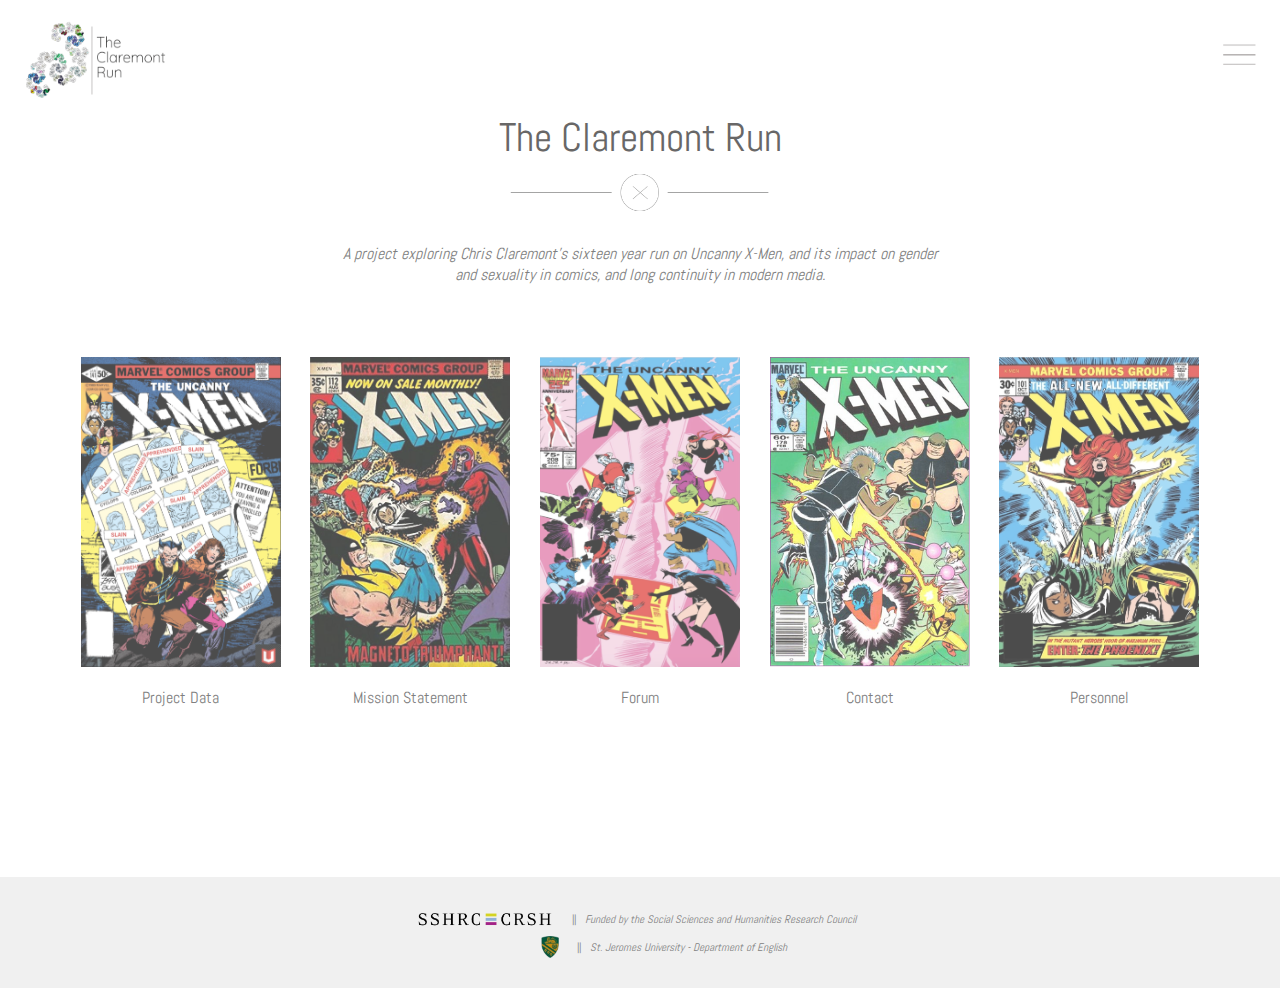
<file: index.html>
<!DOCTYPE html>
<html>

<head>
    <link rel="icon" href="assets/site_icon.jpg">
    <link href="https://fonts.googleapis.com/css?family=Abel" rel="stylesheet">
    <link href="style/header_footer_style.css" rel="stylesheet">
    <link href="style/side_menu_style.css" rel="stylesheet">
    <script src="script/menu_controls.js"></script>
    
    <!-- Global site tag (gtag.js) - Google Analytics -->
    <script async src="https://www.googletagmanager.com/gtag/js?id=UA-140899568-1"></script>
    <script>
        window.dataLayer = window.dataLayer || [];
        function gtag(){dataLayer.push(arguments);}
        gtag('js', new Date());
        gtag('config', 'UA-140899568-1');
    </script>

    <style>
        html { height: 100%; }
        body {
            min-height: 100%; 
            position: relative; 
            padding-bottom: 80px;
        }
       p {
            font-family: 'Abel', sans-serif;
            font-size: 13pt;
            color: gray;
        }

        p.forward_text {
            font-size: 12pt;
            color: gray;
            max-width: 600px;
        }

        .cover {
            padding-top: 35px;
            display: inline-block;
            width: 200px;
            padding-right: 1%;
            padding-left: 1%;
            padding-bottom: 40px;
        }

        .cover p {
            color: gray;
            font-size: 12pt;
            text-decoration: none;
            font-family: 'Abel', sans-serif;
        }

        .cover_img {
            height: 310px;
            width: 200px;
            opacity: 0.7;
            filter: alpha(opacity=100);
        }

        .cover_img:hover {
            opacity: 0.2;
            filter: alpha(opacity=50);
        }

        .cover_desription_text {
            position: absolute;
            top: 50%;
            left: 50%;
            transform: translate(-50%, -50%);
        }

        p.page_title {
            font-family: 'Abel', sans-serif;
            font-size: 40px;
            position: relative;
            color: #686767;
            margin: 0%;
            max-width: 50%;
            /* padding-top: 2%; */
        }

        #foreword_link {
            text-decoration: none;
            color: #96b5e8;
        }
    </style>

    <title>The Claremont Run</title>
</head>

<body>
    <div id="hamburgerMenu" class="sideMenu">
        <a href="javascript:void(0)" class="closebtn" onclick="closeSideMenu()">&times;</a>
        <a href="index.html">Home</a>
        <a href="Foreword.html">Foreword</a>
        <a href="Data.html"> Data</a>
        <a href="videos.html"> Video Essays</a>
        <a href="Forum.html">Forum</a>
        <a href="Contact.html">Contact</a>
        <a href="personnel.html">Personnel</a>
    </div>
    <div class="header">
            <a href = "index.html"><img src="assets/header_logo.jpg" , style="width:190px;height:100px;"/></a>
            <a href="javascript:void(0);" onclick="openSideMenu()">
                <img class="menu_icon" , src="assets/hamburger_menu_icon.jpg" , style="width:50px;height:40px;" />
            </a>
        </div>
    <center>
        <p class="page_title">The Claremont Run</p>
        <img src="assets/homepage_header_separator.jpg" ; style="width:260px;height:60px;" />
        <p class="forward_text"> <i> A project exploring Chris Claremont's sixteen year run on Uncanny X-Men, and its
                impact on gender and sexuality in comics, and long continuity in modern media.</i> <br> <br>
            </p>
    </center>
    <div class = "content_wrapper">
    <center>
        <div class="cover">
            <a href = "Data.html">
                <img src="assets/comic_covers/cover6.png" class="cover_img" />
            </a>
            <p>Project Data</p>
        </div>
        <div class="cover">
            <a href = "Foreword.html">
                <img src="assets/comic_covers/cover4.jpg" class="cover_img" />
            </a>
            <p>Mission Statement</p>
        </div>
        <div class="cover">
                <a href = "Forum.html">
                    <img src="assets/comic_covers/cover2.png" class="cover_img" />
                </a>    
                <p>Forum</p>
            </div>
        <div class="cover">
            <a href = "Contact.html">
                <img src="assets/comic_covers/cover5.png" class="cover_img" />
            </a>
            <p>Contact</p>
        </div>
        <div class="cover">
            <a href = "personnel.html">
                <img src="assets/comic_covers/cover3.jpg" class="cover_img" />
            </a>
            <p>Personnel</p>
        </div>
    </center>
    </div>
    <div class="footer">
            <p> &nbsp; </p>
        <div>
            <img class = "footer_img"; src="assets/sshrc_logo.png"; style="width:150px;height:30px"/>
            <p class = "header_funding_text"> || &nbsp; <i>Funded by the  Social Sciences and Humanities Research Council &emsp; </i></p>
        </div>
        <div>
            <p> &nbsp; &nbsp; &nbsp; &nbsp; &nbsp; &nbsp; &nbsp; &nbsp; &nbsp; &nbsp;</p>    
            <img class = "footer_img"; src="assets/st_jeromes_logo.jpg" ; style="width:18px;height:22px;"/>
                <p> &nbsp;  || &nbsp; <i> St. Jeromes University - Department of English &emsp;</i> </p>
            </div>
            <p>  &nbsp; </p>
            
        </div>

</body>
</html>
</file>
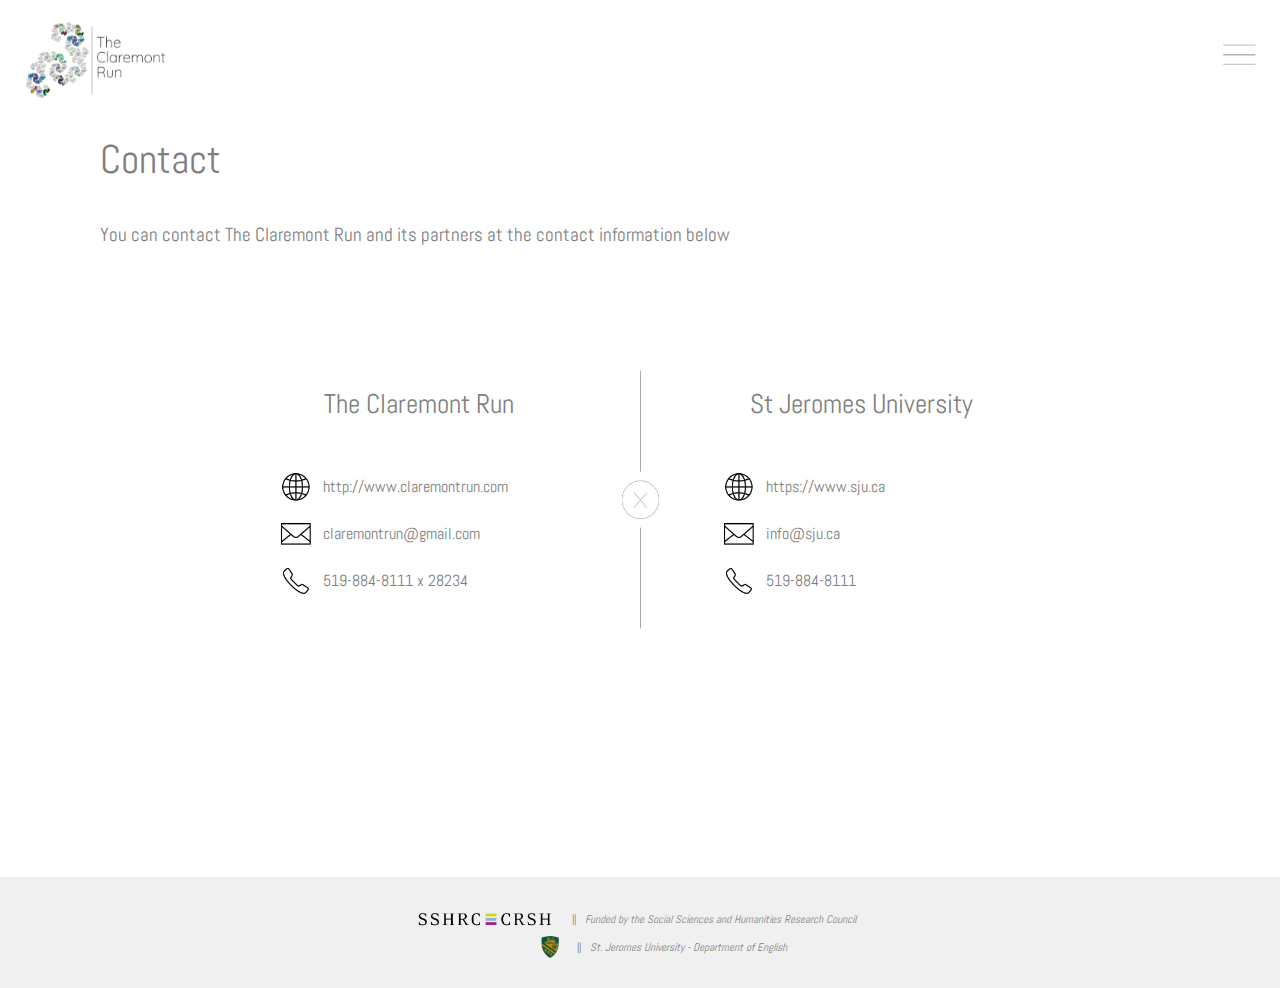
<file: Contact.html>
<!DOCTYPE html>
<html>

<head>
    <link rel="icon" href="assets/site_icon.jpg">
    <link href="https://fonts.googleapis.com/css?family=Abel" rel="stylesheet">
    <link href="style/header_footer_style.css" rel="stylesheet">
    <link href="style/side_menu_style.css" rel="stylesheet">
    <script src="script/menu_controls.js"></script>

    <!-- Global site tag (gtag.js) - Google Analytics -->
    <script async src="https://www.googletagmanager.com/gtag/js?id=UA-140899568-1"></script>
    <script>
        window.dataLayer = window.dataLayer || [];
        function gtag(){dataLayer.push(arguments);}
        gtag('js', new Date());
        gtag('config', 'UA-140899568-1');
    </script>

    <style>
        html { height: 100%; }
        body {
            min-height:100%; 
            position:relative; 
            padding-bottom:80px;
        }
        p.page_title {
            font-family: 'Abel', sans-serif;
            font-size: 40px;
            position: relative;
            color: gray;
            margin: 0%;
            padding-top: 2%;
            padding-left: 100px;
            padding-bottom: 20px;
            max-width: 50%;
        }

        p {
            font-size: 14pt;
            font-family: Abel, sans-serif;
            color: gray;
        }
        p.page_description {
            padding-left: 100px;
        }

        .contact_entry {
            position: relative;
            vertical-align: middle;
            height: 280px;
            width: 375px;
            display: inline-block;
            text-align: left;
        }

        p.contact_field_value {
            vertical-align: middle;
            display: inline-block;
            font-size: 12pt;
        }

        p.contact_title {
            font-size: 20pt;
            font-family: Abel, sans-serif;
            color: gray;
            text-align: center;
        }

        .field_entries {
            list-style-type: none;
            line-height: 15px;
            display: inline-block;
        }
        .contact_social_icon {
            height: 30px;
            width: 30px;
            vertical-align: middle;
            display: inline-block;
        }

        .contact_content_wrapper {
            margin-top: 40px;
        }

        li {
            padding-left: 10px;
        }
        img {
            display: inline;
            vertical-align: middle;
        }
    </style>

</head>
<title>Contact: The Claremont Run</title>

<body>
    <div id="hamburgerMenu" class="sideMenu">
        <a href="javascript:void(0)" class="closebtn" onclick="closeSideMenu()">&times;</a>
        <a href="index.html">Home</a>
        <a href="Foreword.html">Foreword</a>
        <a href="Data.html"> Data</a>
        <a href="videos.html"> Video Essays</a>
        <a href="Forum.html">Forum</a>
        <a href="Contact.html">Contact</a>
        <a href="personnel.html">Personnel</a>
    </div>
    <div class="header">
        <a href = "index.html"><img src="assets/header_logo.jpg" , style="width:190px;height:100px;"/></a>
            <a href="javascript:void(0);" onclick="openSideMenu()">
            <img class="menu_icon" , src="assets/hamburger_menu_icon.jpg" , style="width:50px;height:40px;" />
        </a>
    </div>

    <p class="page_title"> Contact </p>
            <p class = "page_description"> You can contact The Claremont Run and its partners at the contact information below </p>
    <br> <br> <br>
    <center>
        <div class = "contact_content_wrapper">
    <div class = "contact_entry"> 
        <p class = "contact_title"> The Claremont Run</p>
        <ul class = "field_entries">
            <li> <img class = "contact_social_icon", src = "assets/social_icons/website_social.png"/>
                <p class = "contact_field_value"> &nbsp; http://www.claremontrun.com</p>
            </li>
            <li> <img class = "contact_social_icon", src = "assets/social_icons/email_social.png"/> 
                <p class = "contact_field_value"> &nbsp; claremontrun@gmail.com</p>
            </li>
            <li> <img class = "contact_social_icon", src = "assets/social_icons/phone_social.png"/>
                <p class = "contact_field_value"> &nbsp; 519-884-8111 x 28234 </p>
            </li>
        </ul>
    </div>
    <img class = "separator" src="assets/vertical_separator.jpg" ; style="height:260px;width:60px;"/>

    <div class = "contact_entry"> 
            <p class = "contact_title"> St Jeromes University</p>
            <ul class = "field_entries">
                <li> <img class = "contact_social_icon", src = "assets/social_icons/website_social.png"/>
                    <p class = "contact_field_value"> &nbsp; https://www.sju.ca</p>
                </li>
                <li> <img class = "contact_social_icon", src = "assets/social_icons/email_social.png"/> 
                    <p class = "contact_field_value"> &nbsp; info@sju.ca</p>
                </li>
                <li> <img class = "contact_social_icon", src = "assets/social_icons/phone_social.png"/>
                    <p class = "contact_field_value"> &nbsp; 519-884-8111 </p>
                </li>
            </ul>
        </div>
    </center>
</div>
<div class="footer">
        <p> &nbsp; </p>
    <div>
        <img class = "footer_img"; src="assets/sshrc_logo.png"; style="width:150px;height:30px"/>
        <p class = "header_funding_text"> || &nbsp; <i>Funded by the  Social Sciences and Humanities Research Council &emsp; </i></p>
    </div>
    <div>
        <p> &nbsp; &nbsp; &nbsp; &nbsp; &nbsp; &nbsp; &nbsp; &nbsp; &nbsp; &nbsp;</p>    
        <img class = "footer_img"; src="assets/st_jeromes_logo.jpg" ; style="width:18px;height:22px;"/>
            <p> &nbsp;  || &nbsp; <i> St. Jeromes University - Department of English &emsp;</i> </p>
        </div>
        <p>  &nbsp; </p>
        
    </div>
</body>
</file>
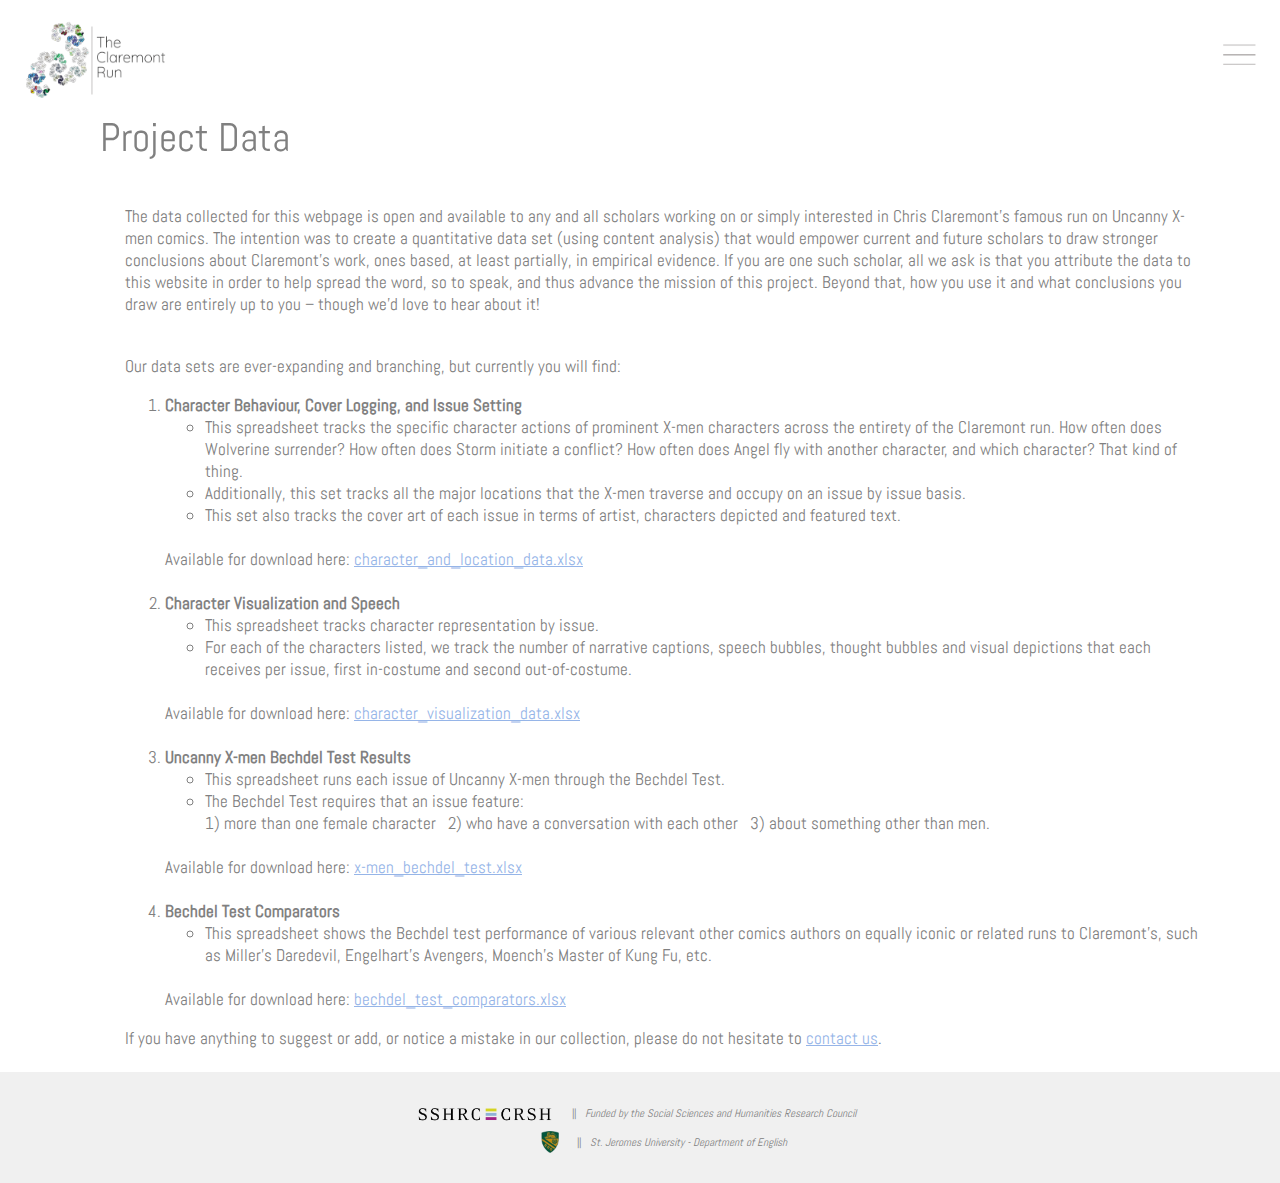
<file: Data.html>
<!DOCTYPE html>
<html>

<head>
    <link href="https://fonts.googleapis.com/css?family=Abel" rel="stylesheet">
    <link href="style/header_footer_style.css" rel="stylesheet">
    <link href="style/side_menu_style.css" rel="stylesheet">
    <script src="script/menu_controls.js"></script>
    
    <!-- Global site tag (gtag.js) - Google Analytics -->
    <script async src="https://www.googletagmanager.com/gtag/js?id=UA-140899568-1"></script>
    <script>
        window.dataLayer = window.dataLayer || [];
        function gtag(){dataLayer.push(arguments);}
        gtag('js', new Date());
        gtag('config', 'UA-140899568-1');
    </script>

    <style>
        html {
            height: 100%;
        }

        body {
            min-height: 100%; 
            position: relative; 
            padding-bottom: 80px;
        }
        p.page_title {
            font-family: 'Abel', sans-serif;
            font-size: 40px;
            position: relative;
            color: gray;
            margin: 0%;
            padding-left: 100px;
            padding-bottom: 25px;
        }

        .content_wrapper {
            padding-left: 125px;
            padding-right: 75px;
            font-size: 13pt;
            font-family: Abel, sans-serif;
            color: gray;
        }

        a {
            color: #96b5e8;
        }

    </style>

    <title>Project Data: The Claremont Run</title>
</head>

<body>
    <div id="hamburgerMenu" class="sideMenu">
        <a href="javascript:void(0)" class="closebtn" onclick="closeSideMenu()">&times;</a>
        <a href="index.html">Home</a>
        <a href="Foreword.html">Foreword</a>
        <a href="Data.html"> Data</a>
        <a href="videos.html"> Video Essays</a>
        <a href="Forum.html">Forum</a>
        <a href="Contact.html">Contact</a>
        <a href="personnel.html">Personnel</a>
    </div>
    <div class="header">
        <a href = "index.html"><img src="assets/header_logo.jpg" , style="width:190px;height:100px;"/></a>
        <a href="javascript:void(0);" onclick="openSideMenu()">
            <img class="menu_icon" , src="assets/hamburger_menu_icon.jpg" , style="width:50px;height:40px;" />
        </a>
    </div>
    <p class="page_title"> Project Data</p>

    <div class="content_wrapper">
    <p> The data collected for this webpage is open and available to any and all scholars working on or simply interested in Chris Claremont&rsquo;s famous run on Uncanny X-men comics.
        The intention was to create a quantitative data set (using content analysis) that would empower current and future scholars to draw stronger conclusions about Claremont&rsquo;s work, 
        ones based, at least partially, in empirical evidence. If you are one such scholar, all we ask is that you attribute the data to this website in order to help spread the word, 
        so to speak, and thus advance the mission of this project. Beyond that, how you use it and what conclusions you draw are entirely up to you &ndash; though we&rsquo;d love to hear about it!</p>
    <br>
    Our data sets are ever-expanding and branching, but currently you will find: 
    <ol>
        <!-- Parent List Item 1 - Character behaviour, cover logging, and issue setting -->
        <li> <b> Character Behaviour, Cover Logging, and Issue Setting</b>
            <ul>
                <li>This spreadsheet tracks the specific character actions of prominent X-men characters across the entirety of the Claremont run. How often does Wolverine surrender? How often does Storm initiate a conflict? How often does Angel fly with another character, and which character? That kind of thing. </li>
                <li>Additionally, this set tracks all the major locations that the X-men traverse and occupy on an issue by issue basis. </li>
                <li>This set also tracks the cover art of each issue in terms of artist, characters depicted and featured text. </li>
            </ul>
            <br>
            Available for download here: <a href = "spreadsheets/character_and_location_data.xlsx" id="character_and_location_data">character_and_location_data.xlsx</a>
        </li>
        <br>

        <!-- Parent List Item 2 - Character Visualization and Speech -->
        <li> <b> Character Visualization and Speech </b>
            <ul>
                <li>This spreadsheet tracks character representation by issue. </li>
                <li>For each of the characters listed, we track the number of narrative captions, speech bubbles, thought bubbles and visual depictions that each receives per issue, first in-costume and second out-of-costume. </li>
            </ul>
            <br>
            Available for download here: <a href = "spreadsheets/character_visualization_data.xlsx" id="character_visualization_data">character_visualization_data.xlsx</a>
        </li>
        <br>

        <!-- Parent List Item 3 - Uncanny X-men Bechdel Test Results -->
        <li> <b> Uncanny X-men Bechdel Test Results </b>
            <ul>
                <li> This spreadsheet runs each issue of Uncanny X-men through the Bechdel Test. </li> 
                <li> The Bechdel Test requires that an issue feature: <br>
                    1) more than one female character &nbsp; 2) who have a conversation with each other &nbsp; 3) about something other than men. </li>
            </ul>
            <br>
            Available for download here: <a href = "spreadsheets/xmen_Bechdel_test.xlsx" id="xmen_bechdel_data">x-men_bechdel_test.xlsx</a>
        </li>
        <br>

        <!-- Parent List Item 4 - Bechdel Test Comparators -->
        <li> <b> Bechdel Test Comparators </b>
            <ul>
                <li> This spreadsheet shows the Bechdel test performance of various relevant other comics authors on equally iconic or related runs to Claremont&rsquo;s, such as Miller&rsquo;s Daredevil, 
                    Engelhart&rsquo;s Avengers, Moench&rsquo;s Master of Kung Fu, etc. </li> 
            </ul>
            <br>
            Available for download here: <a href = "spreadsheets/bechdel_test_comparators.xlsx" id="comparator_bechdel_data">bechdel_test_comparators.xlsx</a>
        </li>
    </ol>

    <p> If you have anything to suggest or add, or notice a mistake in our collection, please do not hesitate to <a href = "Contact.html">contact us</a>. </p>
    </div>
    <br> 
    <br>
    <div class="footer">
        <p> &nbsp; </p>
    <div>
        <img class = "footer_img"; src="assets/sshrc_logo.png"; style="width:150px;height:30px"/>
        <p class = "header_funding_text"> || &nbsp; <i>Funded by the  Social Sciences and Humanities Research Council &emsp; </i></p>
    </div>
    <div>
        <p> &nbsp; &nbsp; &nbsp; &nbsp; &nbsp; &nbsp; &nbsp; &nbsp; &nbsp; &nbsp;</p>    
        <img class = "footer_img"; src="assets/st_jeromes_logo.jpg" ; style="width:18px;height:22px;"/>
            <p> &nbsp;  || &nbsp; <i> St. Jeromes University - Department of English &emsp;</i> </p>
        </div>
        <p>  &nbsp; </p>
    </div>
</body>
</html>
</file>
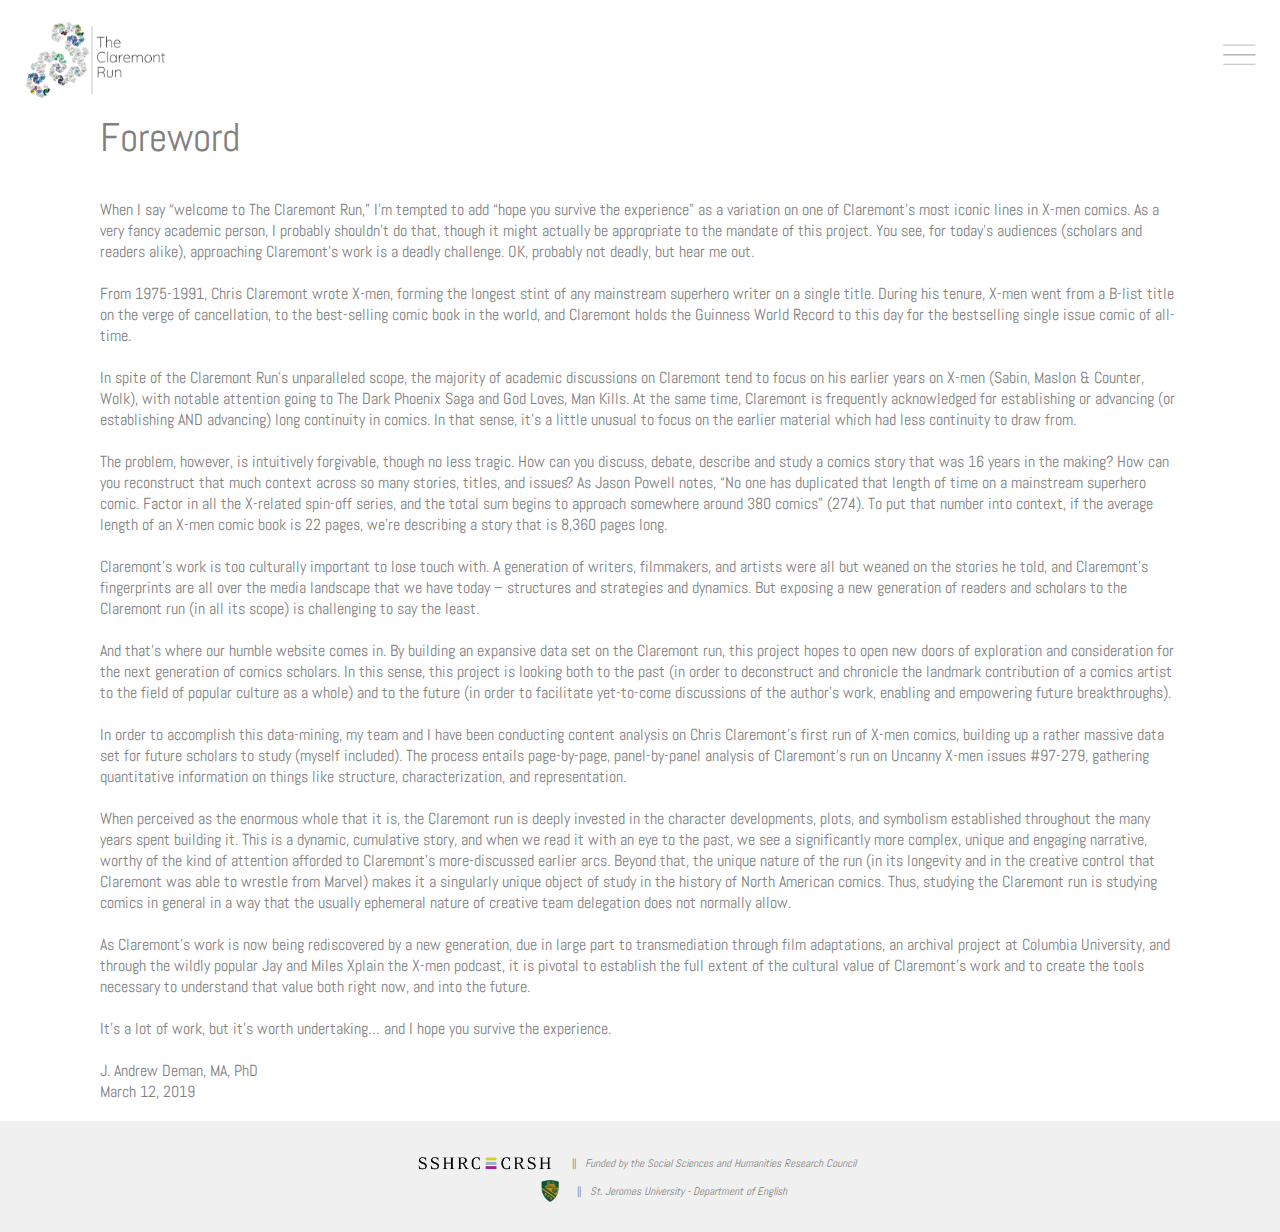
<file: Foreword.html>
<!DOCTYPE html>
<html>

<head>
    <link rel="icon" href="assets/site_icon.jpg">
    <link href="https://fonts.googleapis.com/css?family=Abel" rel="stylesheet">
    <link href="style/header_footer_style.css" rel="stylesheet">
    <link href="style/side_menu_style.css" rel="stylesheet">
    <script src="script/menu_controls.js"></script>

    <!-- Global site tag (gtag.js) - Google Analytics -->
    <script async src="https://www.googletagmanager.com/gtag/js?id=UA-140899568-1"></script>
    <script>
        window.dataLayer = window.dataLayer || [];
        function gtag(){dataLayer.push(arguments);}
        gtag('js', new Date());
        gtag('config', 'UA-140899568-1');
    </script>

    <style>
        html { height: 100%; }
        body {
            min-height:100%; 
            position:relative; 
            padding-bottom:80px;
        }

        p.page_title {
            font-family: 'Abel', sans-serif;
            font-size: 40px;
            position: relative;
            color: gray;
            margin: 0%;
            padding-left: 100px;
            padding-bottom: 20px;

            /*
            Without this min_width line, the page title text will cover the menu button,
            making it impossible to open. Normally, this would be solved using a z-index
            on the menu button. But in this case, the menu button gets covrered by its own
            close button, so that doens't work here. A workaround is to limit the size
            of this title (should be fine since it has a fixed font size) to basically
            prevent it from ever covering the menu button. This isn't the best approach,
            but will do for the interim.
            TODO: come up with a better solution for this. Fix javascript to use
            z-index changing properly.
            */
            max-width: 20%;
        }

        .foreword_text {
            font-size: 12pt;
            font-family: Abel, sans-serif;
            color: gray;
            padding-left: 100px;
            padding-right: 100px;
        }

    </style>
</head>
<title>Foreword: The Claremont Run</title>

<body>
    <div id="hamburgerMenu" class="sideMenu">
        <a href="javascript:void(0)" class="closebtn" onclick="closeSideMenu()">&times;</a>
        <a href="index.html">Home</a>
        <a href="Foreword.html">Foreword</a>
        <a href="Data.html"> Data</a>
        <a href="videos.html"> Video Essays</a>
        <a href="Forum.html">Forum</a>
        <a href="Contact.html">Contact</a>
        <a href="personnel.html">Personnel</a>
    </div>
    <div class="header">
        <a href = "index.html"><img src="assets/header_logo.jpg" , style="width:190px;height:100px;"/></a>
        <a href="javascript:void(0);" , id = "test" , onclick="openSideMenu()">
            <img class="menu_icon" , src="assets/hamburger_menu_icon.jpg" , style="width:50px;height:40px;" />
        </a>
    </div>
    <p class="page_title"> Foreword </p>
    <p class = "foreword_text">
        When I say &ldquo;welcome to The Claremont Run,&rdquo; I&rsquo;m tempted to add &ldquo;hope you survive the experience&rdquo; 
        as a variation on one of Claremont&rsquo;s most iconic lines in X-men comics. As a very fancy academic person, 
        I probably shouldn&rsquo;t do that, though it might actually be appropriate to the mandate of this project. 
        You see, for today&rsquo;s audiences (scholars and readers alike), approaching Claremont&rsquo;s work is a deadly 
        challenge. OK, probably not deadly, but hear me out. <br> <br>

        From 1975-1991, Chris Claremont wrote X-men, forming the longest stint of any mainstream superhero 
        writer on a single title. During his tenure, X-men went from a B-list title on the verge of cancellation, 
        to the best-selling comic book in the world, and Claremont holds the Guinness World Record to this day 
        for the bestselling single issue comic of all-time. <br> <br>

        In spite of the Claremont Run&rsquo;s unparalleled scope, the majority of academic discussions on Claremont 
        tend to focus on his earlier years on X-men (Sabin, Maslon &amp; Counter, Wolk), with notable attention going 
        to The Dark Phoenix Saga and God Loves, Man Kills. At the same time, Claremont is frequently acknowledged 
        for establishing or advancing (or establishing AND advancing) long continuity in comics. In that sense, 
        it&rsquo;s a little unusual to focus on the earlier material which had less continuity to draw from. <br> <br>

        The problem, however, is intuitively forgivable, though no less tragic. How can you discuss, debate, describe 
        and study a comics story that was 16 years in the making? How can you reconstruct that much context across 
        so many stories, titles, and issues? As Jason Powell notes, &ldquo;No one has duplicated that length of time on 
        a mainstream superhero comic. Factor in all the X-related spin-off series, and the total sum begins to approach 
        somewhere around 380 comics&rdquo; (274). To put that number into context, if the average length of an X-men comic 
        book is 22 pages, we&rsquo;re describing a story that is 8,360 pages long. <br> <br>
        
        Claremont&rsquo;s work is too culturally important to lose touch with. A generation of writers, filmmakers, and
        artists were all but weaned on the stories he told, and Claremont&rsquo;s fingerprints are all over the media landscape 
        that we have today &ndash; structures and strategies and dynamics. But exposing a new generation of readers and 
        scholars to the Claremont run (in all its scope) is challenging to say the least. <br> <br>

        And that&rsquo;s where our humble website comes in. By building an expansive data set on the Claremont run, this 
        project hopes to open new doors of exploration and consideration for the next generation of comics scholars. 
        In this sense, this project is looking both to the past (in order to deconstruct and chronicle the landmark 
        contribution of a comics artist to the field of popular culture as a whole) and to the future (in order 
        to facilitate yet-to-come discussions of the author&rsquo;s work, enabling and empowering future breakthroughs). <br> <br>

        In order to accomplish this data-mining, my team and I have been conducting content analysis on Chris 
        Claremont&rsquo;s first run of X-men comics, building up a rather massive data set for future scholars to study 
        (myself included). The process entails page-by-page, panel-by-panel analysis of Claremont&rsquo;s run on Uncanny 
        X-men issues &#35;97-279, gathering quantitative information on things like structure, characterization, and 
        representation. <br> <br>

        When perceived as the enormous whole that it is, the Claremont run is deeply invested in the character 
        developments, plots, and symbolism established throughout the many years spent building it. This is a 
        dynamic, cumulative story, and when we read it with an eye to the past, we see a significantly more 
        complex, unique and engaging narrative, worthy of the kind of attention afforded to Claremont&rsquo;s 
        more-discussed earlier arcs. Beyond that, the unique nature of the run (in its longevity and in the 
        creative control that Claremont was able to wrestle from Marvel) makes it a singularly unique object 
        of study in the history of North American comics. Thus, studying the Claremont run is studying comics 
        in general in a way that the usually ephemeral nature of creative team delegation does not 
        normally allow. <br> <br> 

        As Claremont&rsquo;s work is now being rediscovered by a new generation, due in large part to transmediation 
        through film adaptations, an archival project at Columbia University, and through the wildly popular 
        Jay and Miles Xplain the X-men podcast, it is pivotal to establish the full extent of the cultural 
        value of Claremont&rsquo;s work and to create the tools necessary to understand that value both right now, 
        and into the future. <br> <br>

        It&rsquo;s a lot of work, but it&rsquo;s worth undertaking&hellip; and I hope you survive the experience. <br> <br>
        
        J. Andrew Deman, MA, PhD <br>
        March 12, 2019
    </p>

    <!-- For some reason the footer is cutting off the bottom of the foreword. This space prevents
        it from being blocked.
        TODO: Fix this. It's a pretty jenky solution.-->
    <p> &nbsp;</p>
    
    <div class="footer">
            <p> &nbsp; </p>
        <div>
            <img class = "footer_img"; src="assets/sshrc_logo.png"; style="width:150px;height:30px"/>
            <p class = "header_funding_text"> || &nbsp; <i>Funded by the  Social Sciences and Humanities Research Council &emsp; </i></p>
        </div>
        <div>
            <p> &nbsp; &nbsp; &nbsp; &nbsp; &nbsp; &nbsp; &nbsp; &nbsp; &nbsp; &nbsp;</p>    
            <img class = "footer_img"; src="assets/st_jeromes_logo.jpg" ; style="width:18px;height:22px;"/>
                <p> &nbsp;  || &nbsp; <i> St. Jeromes University - Department of English &emsp;</i> </p>
            </div>
            <p>  &nbsp; </p>
            
        </div>
</body>
</file>
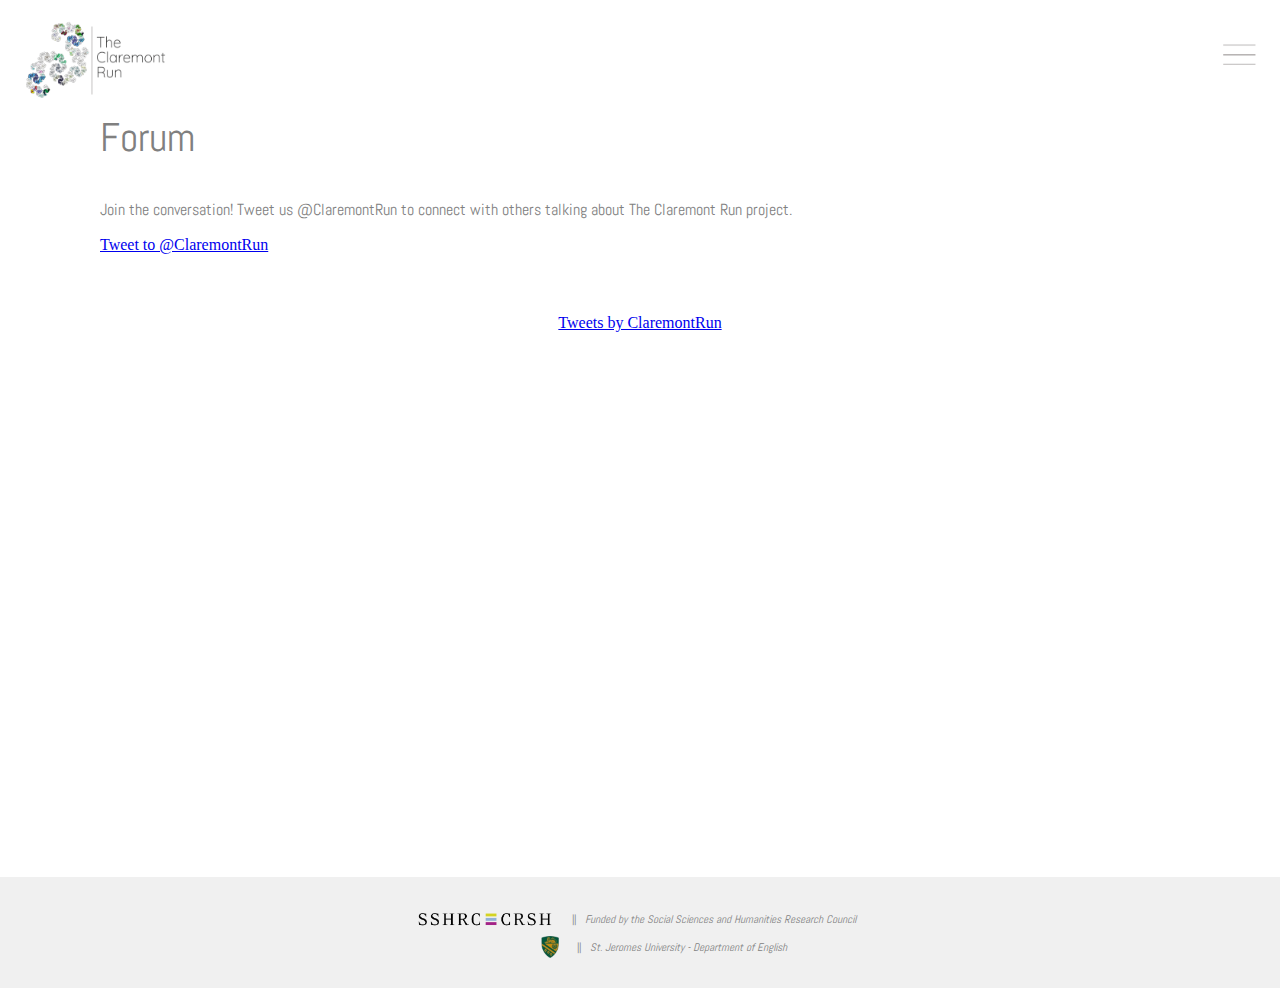
<file: Forum.html>
<!DOCTYPE html>
<html>

<head>
    <link rel="icon" href="assets/site_icon.jpg">
    <link href="https://fonts.googleapis.com/css?family=Abel" rel="stylesheet">
    <link href="style/header_footer_style.css" rel="stylesheet">
    <link href="style/side_menu_style.css" rel="stylesheet">
    <script src="script/menu_controls.js"></script>
    <script async src="https://platform.twitter.com/widgets.js" charset="utf-8"></script>

    <!-- Global site tag (gtag.js) - Google Analytics -->
    <script async src="https://www.googletagmanager.com/gtag/js?id=UA-140899568-1"></script>
    <script>
        window.dataLayer = window.dataLayer || [];
        function gtag(){dataLayer.push(arguments);}
        gtag('js', new Date());
        gtag('config', 'UA-140899568-1');
    </script>

    <style>
        html { height: 100%; }
        body {
            min-height:100%; 
            position:relative; 
            padding-bottom:80px;
        }

        .twitter_stream {
            max-width: 60%;
            margin-top: 60px;
        }
        
        p.page_title {
            font-family: 'Abel', sans-serif;
            font-size: 40px;
            position: relative;
            color: gray;
            margin: 0%;
            padding-left: 100px;
            padding-bottom: 20px;
            max-width: 50%;
        }

        p.page_description {
            font-size: 12pt;
            font-family: Abel, sans-serif;
            color: gray;
            padding-left: 100px;
        }

        .twitter-mention-button {
            padding-left: 100px;
        }
    </style>

</head>
<title>Forum: The Claremont Run</title>

<body>
    <div id="hamburgerMenu" class="sideMenu">
        <a href="javascript:void(0)" class="closebtn" onclick="closeSideMenu()">&times;</a>
        <a href="index.html">Home</a>
        <a href="Foreword.html">Foreword</a>
        <a href="Data.html"> Data</a>
        <a href="videos.html"> Video Essays</a>
        <a href="Forum.html">Forum</a>
        <a href="Contact.html">Contact</a>
        <a href="personnel.html">Personnel</a>
    </div>
    <div class="header">
        <a href = "index.html"><img src="assets/header_logo.jpg" , style="width:190px;height:100px;"/></a>
        <a href="javascript:void(0);" onclick="openSideMenu()">
            <img class="menu_icon" , src="assets/hamburger_menu_icon.jpg" , style="width:50px;height:40px;" />
        </a>
    </div>

    <p class="page_title"> Forum </p>
    <p class = "page_description">Join the conversation! Tweet us @ClaremontRun to connect with others talking about The Claremont Run project. </p>
    <a href="https://twitter.com/intent/tweet?screen_name=ClaremontRun&ref_src=twsrc%5Etfw" class="twitter-mention-button" data-size="large" data-show-count="false">Tweet to @ClaremontRun</a>
    <center>
        <div class="twitter_stream">
            <a class="twitter-timeline" href="https://twitter.com/ClaremontRun?ref_src=twsrc%5Etfw">Tweets by ClaremontRun</a>
        </div>
    </center>

    <div class="footer">
            <p> &nbsp; </p>
        <div>
            <img class = "footer_img"; src="assets/sshrc_logo.png"; style="width:150px;height:30px"/>
            <p class = "header_funding_text"> || &nbsp; <i>Funded by the  Social Sciences and Humanities Research Council &emsp; </i></p>
        </div>
        <div>
            <p> &nbsp; &nbsp; &nbsp; &nbsp; &nbsp; &nbsp; &nbsp; &nbsp; &nbsp; &nbsp;</p>    
            <img class = "footer_img"; src="assets/st_jeromes_logo.jpg" ; style="width:18px;height:22px;"/>
                <p> &nbsp;  || &nbsp; <i> St. Jeromes University - Department of English &emsp;</i> </p>
            </div>
            <p>  &nbsp; </p>
            
        </div>

</body>
</file>
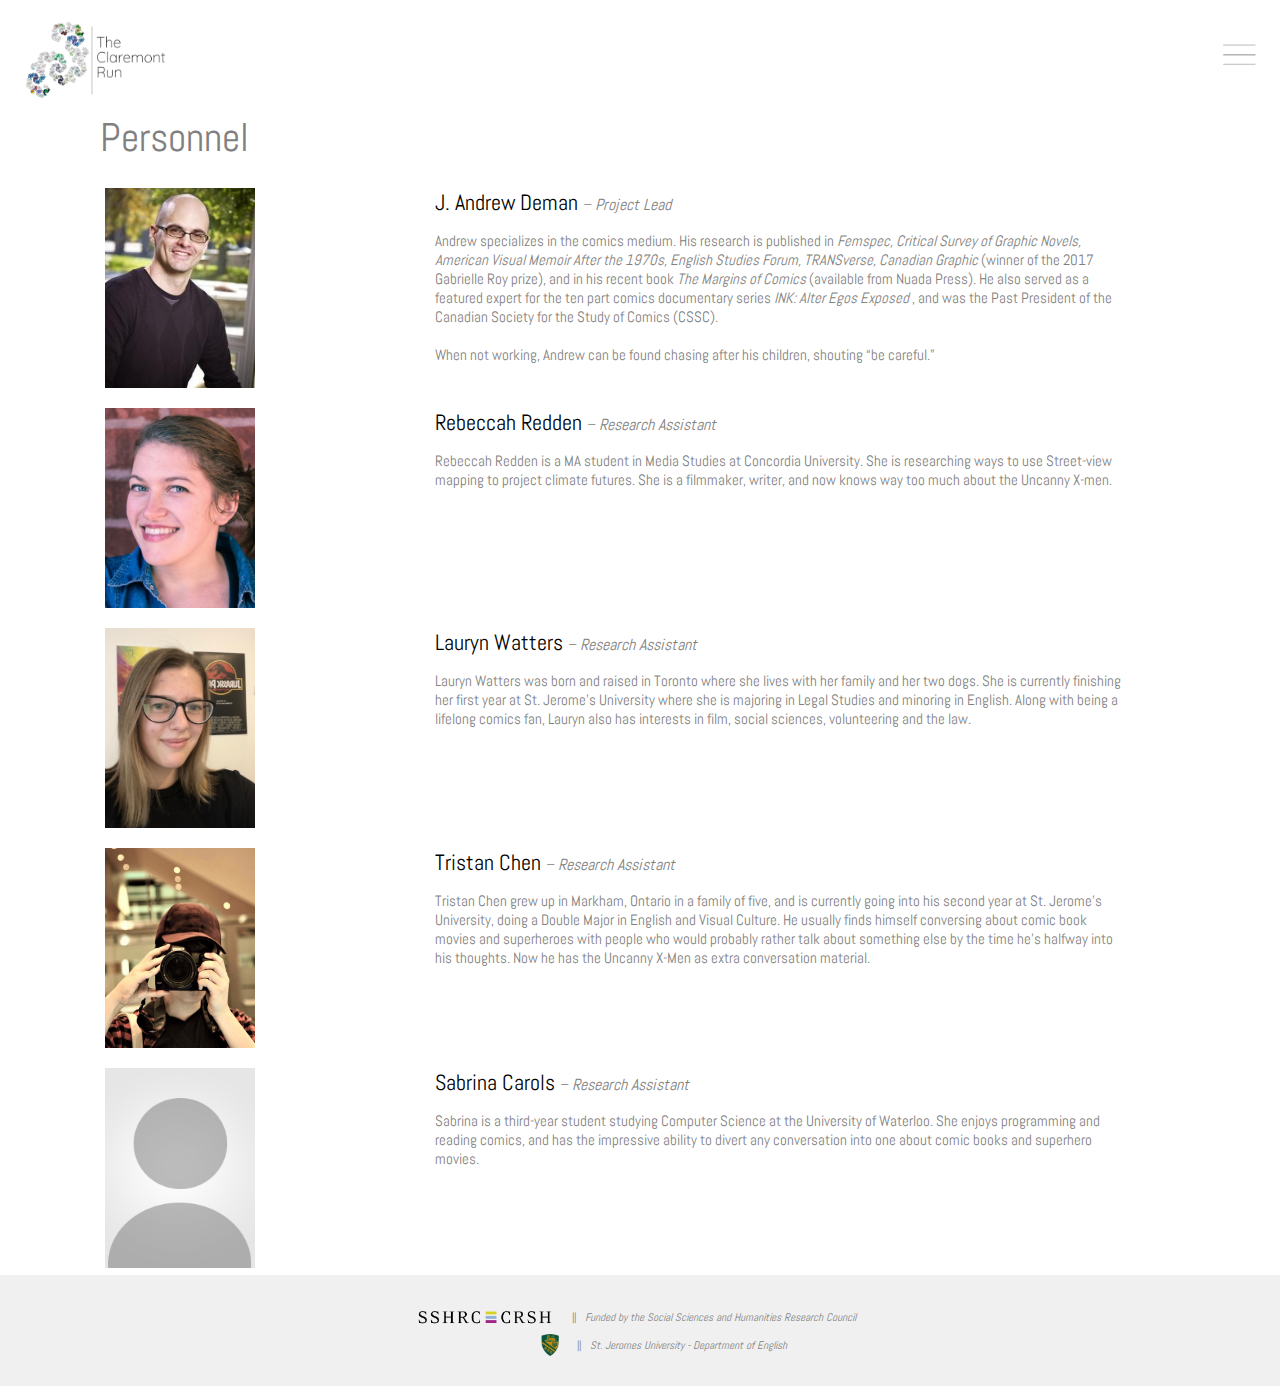
<file: personnel.html>
<!DOCTYPE html>
<html>

<head>
    <link rel="icon" href="assets/site_icon.jpg">
    <link href="https://fonts.googleapis.com/css?family=Abel" rel="stylesheet">
    <link href="style/header_footer_style.css" rel="stylesheet">
    <link href="style/side_menu_style.css" rel="stylesheet">
    <script src="script/menu_controls.js"></script>
    
    <!-- Global site tag (gtag.js) - Google Analytics -->
    <script async src="https://www.googletagmanager.com/gtag/js?id=UA-140899568-1"></script>
    <script>
        window.dataLayer = window.dataLayer || [];
        function gtag(){dataLayer.push(arguments);}
        gtag('js', new Date());
        gtag('config', 'UA-140899568-1');
    </script>

    <style>
        html {
            height: 100%;
        }

        body {
            min-height: 100%; 
            position: relative; 
            padding-bottom: 80px;
        }
        p.page_title {
            font-family: 'Abel', sans-serif;
            font-size: 40px;
            position: relative;
            color: gray;
            margin: 0%;
            padding-left: 100px;
            padding-bottom: 25px;
            max-width: 20%;
        }

        .person_entry {
            position: relative;
            padding-left: 50px;
            vertical-align: middle;
            max-width: 80%;
            min-height: 200px;
            padding-left: 105px;
            padding-bottom: 20px;
        }

        img.personnel_entry {
            float: left;
        }

        .personnel_text {
            vertical-align: center;
            align-content: center;
            padding-left: 180px;
        }

        p.employee_name {
            font-family: 'Abel', sans-serif;
            font-size: 22px;
            display: inline;
        }
        p.position_title {
            font-family: 'Abel', sans-serif;
            color: gray;
            font-size: 16px;
            font-style: italic;
            display: inline;
        }

        p.position_description {
            font-family: 'Abel', sans-serif;
            color: gray;
            font-size: 15px;
        }
    </style>

    <title>Personnel: The Claremont Run</title>
</head>

<body>
    <div id="hamburgerMenu" class="sideMenu">
        <a href="javascript:void(0)" class="closebtn" onclick="closeSideMenu()">&times;</a>
        <a href="index.html">Home</a>
        <a href="Foreword.html">Foreword</a>
        <a href="Data.html"> Data</a>
        <a href="videos.html"> Video Essays</a>
        <a href="Forum.html">Forum</a>
        <a href="Contact.html">Contact</a>
        <a href="personnel.html">Personnel</a>
    </div>
    <div class="header">
        <a href = "index.html"><img src="assets/header_logo.jpg" , style="width:190px;height:100px;"/></a>
        <a href="javascript:void(0);" onclick="openSideMenu()">
            <img class="menu_icon" , src="assets/hamburger_menu_icon.jpg" , style="width:50px;height:40px;" />
        </a>
    </div>
    <p class="page_title"> Personnel</p>
    <div class="person_entry">
        <img class="personnel_entry" src="assets/personnel_images/andrew.jpg" , style="width:150px;height:200px;">
        <div class="personnel_text">
            <p class="employee_name"> J. Andrew Deman</p>
            <p class = "position_title"> &ndash; Project Lead </p>
            <p class="position_description">Andrew specializes in the comics medium. His research is published in <i>Femspec, 
                Critical Survey of  Graphic Novels, American Visual Memoir After the 1970s, English Studies Forum, 
                TRANSverse, Canadian Graphic </i>(winner of the 2017 Gabrielle Roy prize), and in his recent book 
                <i>The Margins of Comics </i>(available from Nuada Press). He also served as a featured expert for the ten 
                part comics documentary series <i> INK: Alter Egos Exposed </i>, and was the Past President of the Canadian Society 
                for the Study of Comics (CSSC).  <br/> <br/> 
                
                When not working, Andrew can be found chasing after his children, shouting &ldquo;be careful.&rdquo;</p>
        </div>
    </div>

    <div class="person_entry">
        <img class="personnel_entry" src="assets/personnel_images/rebeccah.jpg" , style="width:150px;height:200px;">
        <div class="personnel_text">
            <p class="employee_name"> Rebeccah Redden</p>
            <p class = "position_title"> &ndash; Research Assistant </p>
            <p class="position_description">Rebeccah Redden is a MA student in Media Studies at Concordia University.
                She is researching ways to use Street-view mapping to project climate futures. She is a filmmaker, writer, 
                and now knows way too much about the Uncanny X-men. </p>
        </div>
    </div>

     <div class="person_entry">
            <img class="personnel_entry" src="assets/personnel_images/lauryn.jpg" , style="width:150px;height:200px;">
            <div class="personnel_text">
                <p class="employee_name">Lauryn Watters</p>
                <p class = "position_title"> &ndash; Research Assistant </p>
                <p class="position_description"> Lauryn Watters was born and raised in Toronto where she lives with her 
                    family and her two dogs. She is currently finishing her first year at St. Jerome&rsquo;s University where 
                    she is majoring in Legal Studies and minoring in English. Along with being a lifelong comics fan, 
                    Lauryn also has interests in film, social sciences, volunteering and the law. </p>
            </div>
     </div>
     <div class="person_entry">
        <img class="personnel_entry" src="assets/personnel_images/tristan.jpg" , style="width:150px;height:200px;">
        <div class="personnel_text">
            <p class="employee_name">Tristan Chen</p>
            <p class = "position_title"> &ndash; Research Assistant </p>
            <p class="position_description"> Tristan Chen grew up in Markham, Ontario in a family of five, and is currently 
                going into his second year at St. Jerome&rsquo;s University, doing a Double Major in English and Visual Culture. 
                He usually finds himself conversing about comic book movies and superheroes with people who would probably 
                rather talk about something else by the time he&rsquo;s halfway into his thoughts. Now he has the Uncanny X-Men 
                as extra conversation material.</p>
        </div>
 </div>
     <div class="person_entry">
            <img class="personnel_entry" src="assets/temp_avatar.png" , style="width:150px;height:200px;">
            <div class="personnel_text">
                <p class="employee_name">Sabrina Carols</p>
                <p class = "position_title"> &ndash; Research Assistant </p>
                <p class="position_description"> Sabrina is a third-year student studying Computer Science at the University 
                    of Waterloo. She enjoys programming and reading comics, and has the impressive ability to divert any conversation 
                    into one about comic books and superhero movies.
                </p>
            </div>
     </div>

     <br> 
     <div class="footer">
            <p> &nbsp; </p>
        <div>
            <img class = "footer_img"; src="assets/sshrc_logo.png"; style="width:150px;height:30px"/>
            <p class = "header_funding_text"> || &nbsp; <i>Funded by the  Social Sciences and Humanities Research Council &emsp; </i></p>
        </div>
        <div>
            <p> &nbsp; &nbsp; &nbsp; &nbsp; &nbsp; &nbsp; &nbsp; &nbsp; &nbsp; &nbsp;</p>    
            <img class = "footer_img"; src="assets/st_jeromes_logo.jpg" ; style="width:18px;height:22px;"/>
                <p> &nbsp;  || &nbsp; <i> St. Jeromes University - Department of English &emsp;</i> </p>
            </div>
            <p>  &nbsp; </p>
            
        </div>
</body>

</html>
</file>
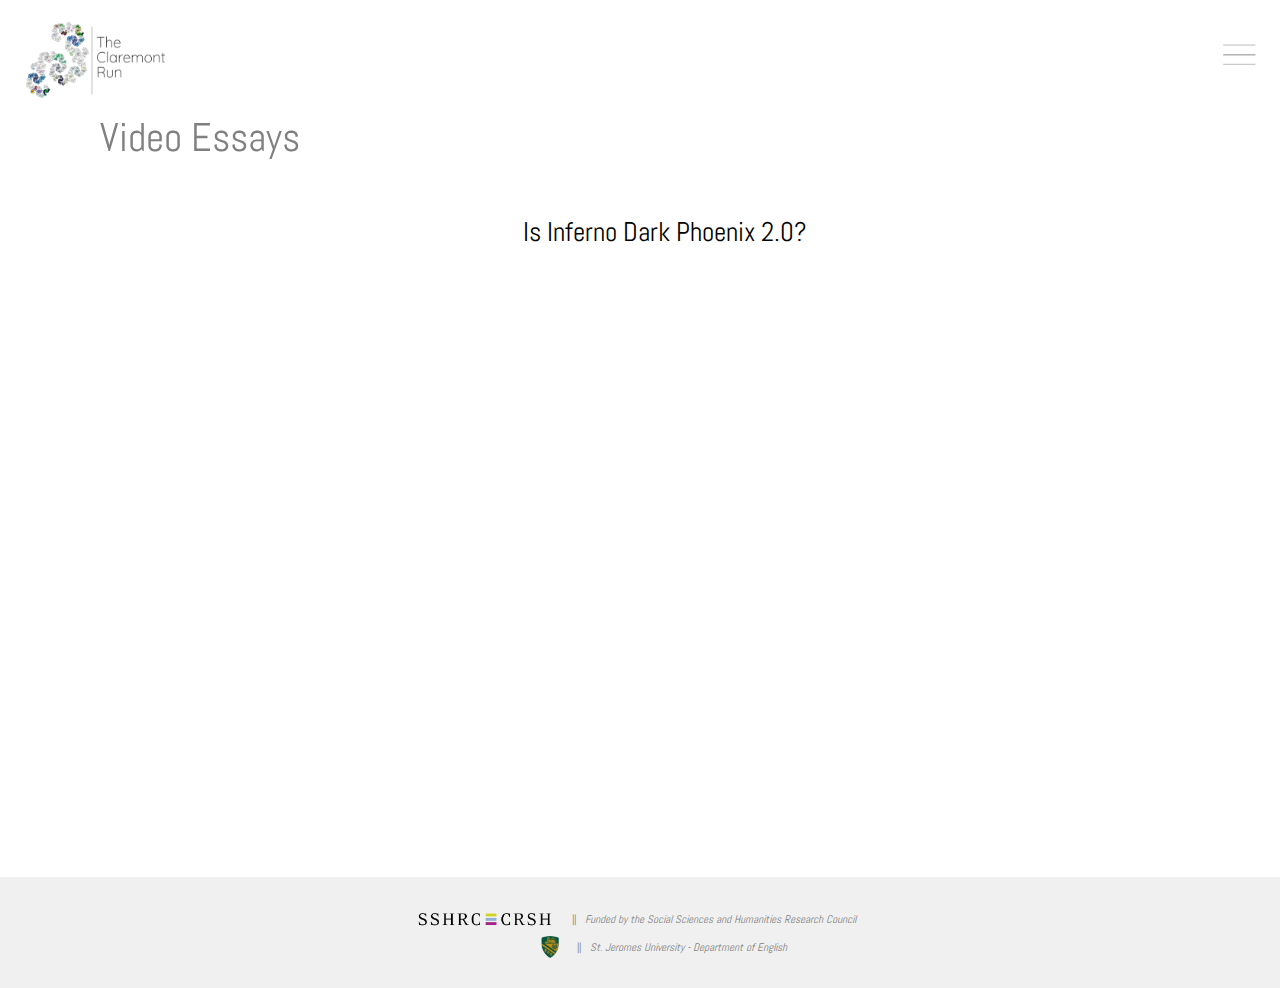
<file: videos.html>
<!DOCTYPE html>
<html>

<head>
    <link href="https://fonts.googleapis.com/css?family=Abel" rel="stylesheet">
    <link href="style/header_footer_style.css" rel="stylesheet">
    <link href="style/side_menu_style.css" rel="stylesheet">
    <script src="script/menu_controls.js"></script>
    
    <!-- Global site tag (gtag.js) - Google Analytics -->
    <script async src="https://www.googletagmanager.com/gtag/js?id=UA-140899568-1"></script>
    <script>
        window.dataLayer = window.dataLayer || [];
        function gtag(){dataLayer.push(arguments);}
        gtag('js', new Date());
        gtag('config', 'UA-140899568-1');
    </script>

    <style>
        html {
            height: 100%;
        }

        body {
            min-height: 100%; 
            position: relative; 
            padding-bottom: 80px;
        }
        p.page_title {
            font-family: 'Abel', sans-serif;
            font-size: 40px;
            position: relative;
            color: gray;
            margin: 0%;
            padding-left: 100px;
            padding-bottom: 25px;
        }

        .content_wrapper {
            padding-left: 125px;
            padding-right: 75px;
            font-size: 20pt;
            font-family: Abel, sans-serif;
            color: black;
        }

        a {
            color: #96b5e8;
        }

    </style>

    <title>Video Essays: The Claremont Run</title>
</head>

<body>
    <div id="hamburgerMenu" class="sideMenu">
        <a href="javascript:void(0)" class="closebtn" onclick="closeSideMenu()">&times;</a>
        <a href="index.html">Home</a>
        <a href="Foreword.html">Foreword</a>
        <a href="Data.html"> Data</a>
        <a href="videos.html"> Video Essays</a>
        <a href="Forum.html">Forum</a>
        <a href="Contact.html">Contact</a>
        <a href="personnel.html">Personnel</a>
    </div>
    <div class="header">
        <a href = "index.html"><img src="assets/header_logo.jpg" , style="width:190px;height:100px;"/></a>
        <a href="javascript:void(0);" onclick="openSideMenu()">
            <img class="menu_icon" , src="assets/hamburger_menu_icon.jpg" , style="width:50px;height:40px;" />
        </a>
    </div>
    <p class="page_title"> Video Essays</p>

    <div class="content_wrapper">
        <center>
            <p> Is Inferno Dark Phoenix 2.0?</p>
            <iframe width="840" height="472.5" src="https://www.youtube.com/embed/fc3XBfV_pkc" frameborder="0" allow="accelerometer; autoplay; encrypted-media; gyroscope; picture-in-picture" allowfullscreen></iframe>
        </center>
    </div>
    <br>
    <br>

    <div class="footer">
        <p> &nbsp; </p>
    <div>
        <img class = "footer_img"; src="assets/sshrc_logo.png"; style="width:150px;height:30px"/>
        <p class = "header_funding_text"> || &nbsp; <i>Funded by the  Social Sciences and Humanities Research Council &emsp; </i></p>
    </div>
    <div>
        <p> &nbsp; &nbsp; &nbsp; &nbsp; &nbsp; &nbsp; &nbsp; &nbsp; &nbsp; &nbsp;</p>    
        <img class = "footer_img"; src="assets/st_jeromes_logo.jpg" ; style="width:18px;height:22px;"/>
            <p> &nbsp;  || &nbsp; <i> St. Jeromes University - Department of English &emsp;</i> </p>
        </div>
        <p>  &nbsp; </p>
    </div>
</body>
</html>
</file>
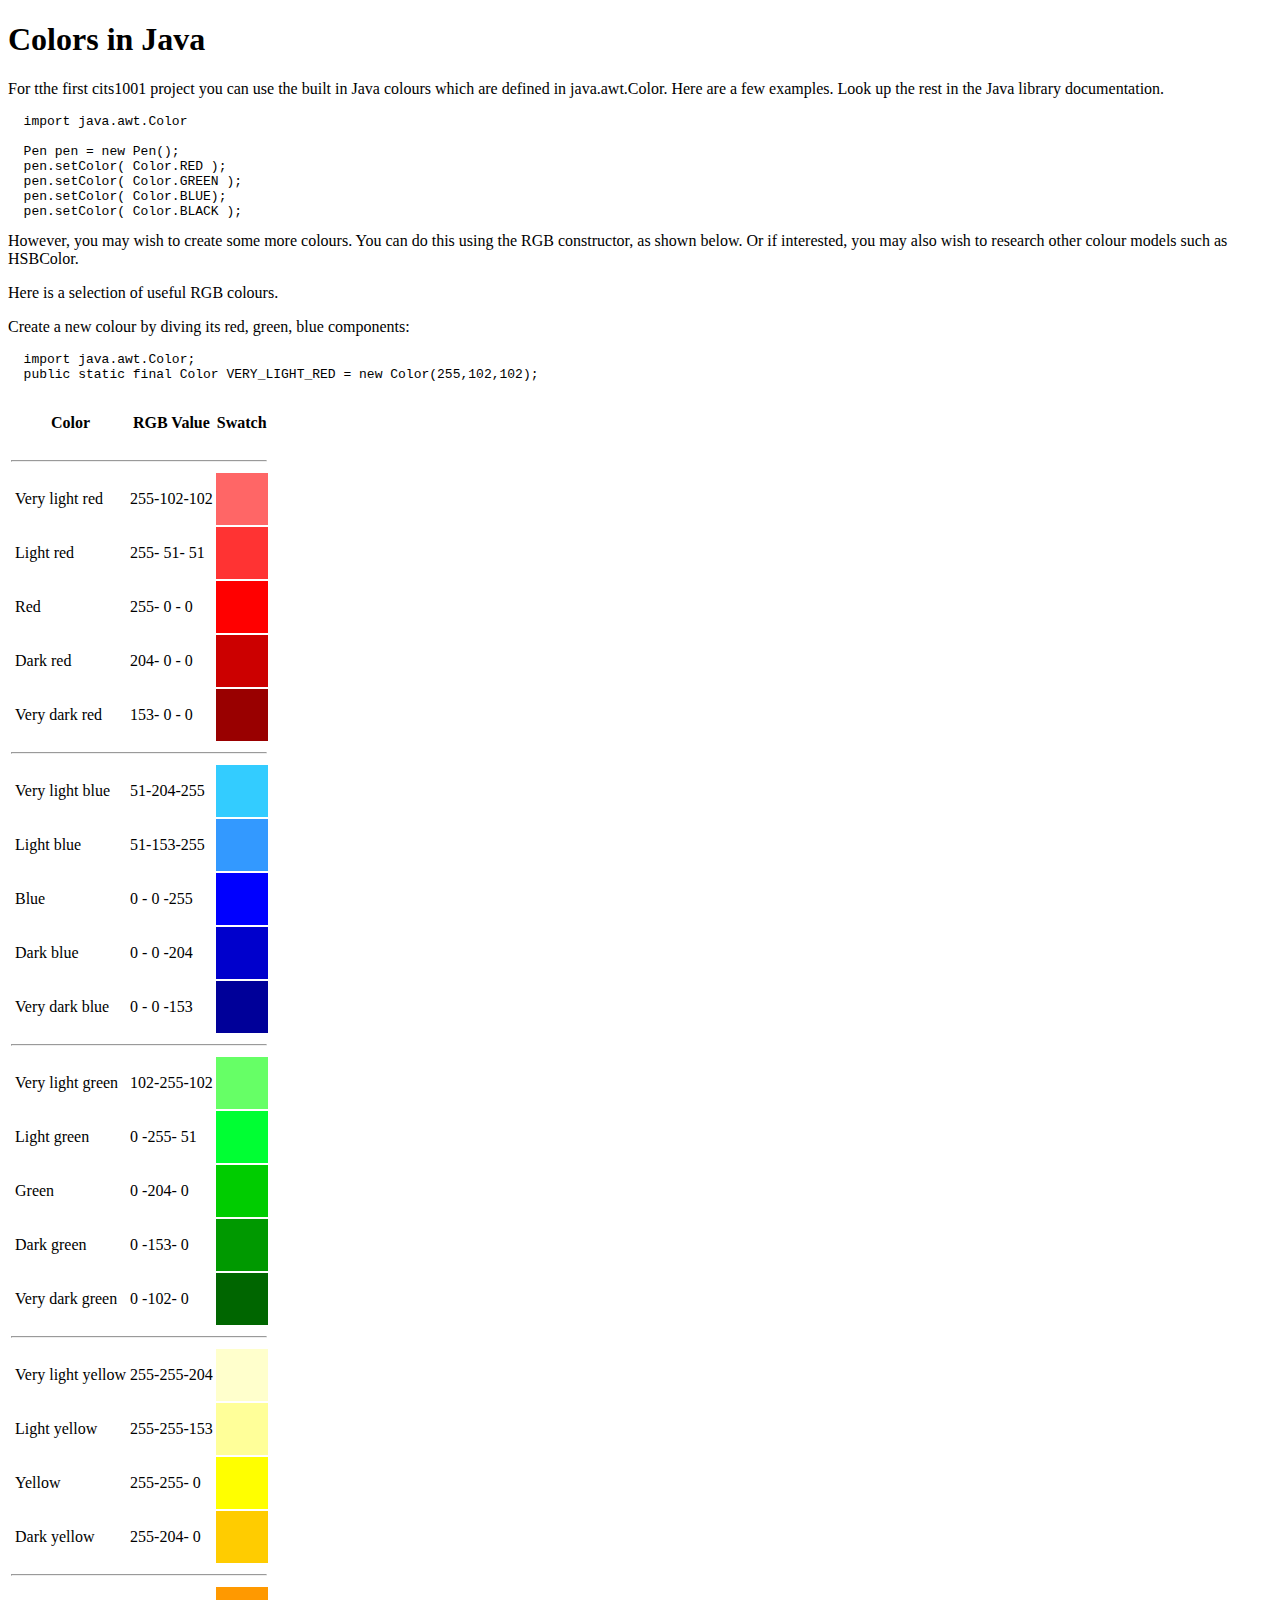
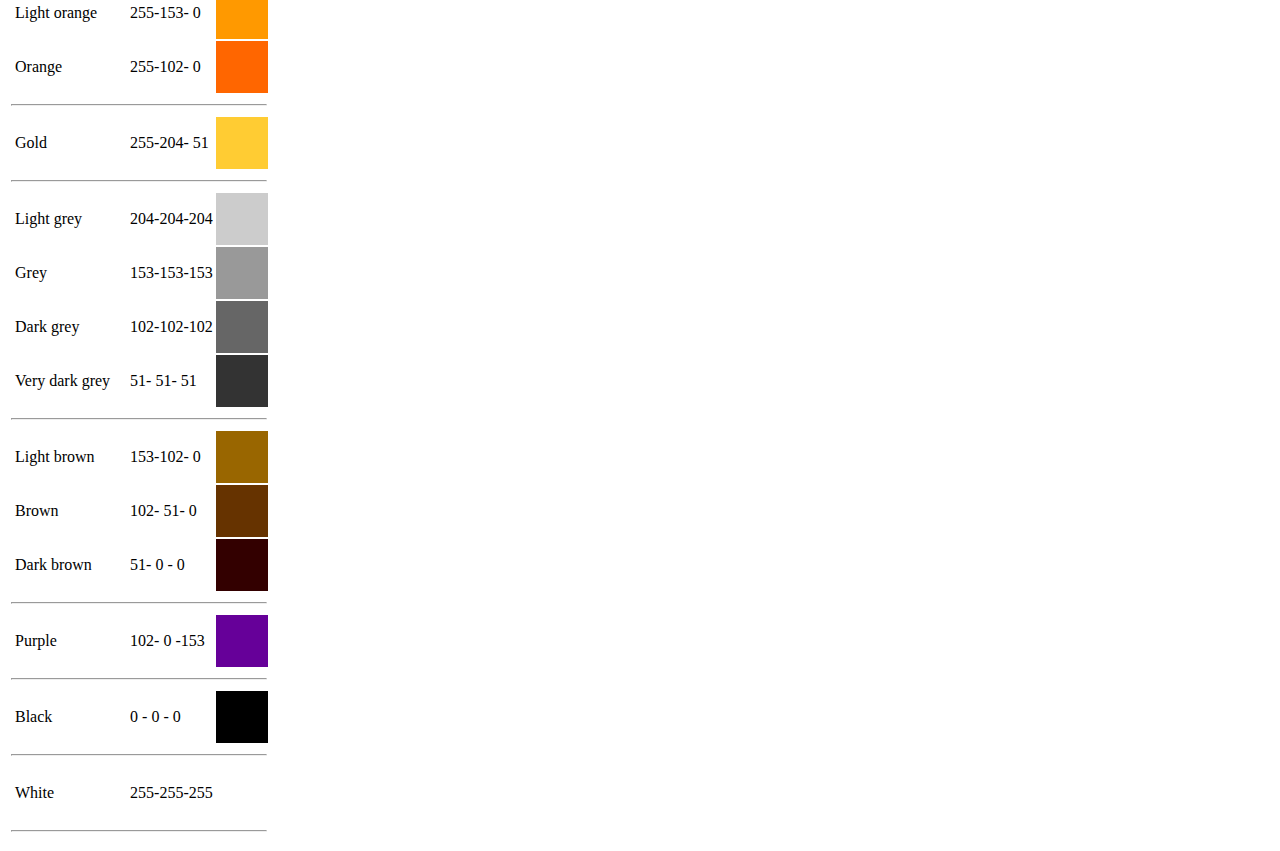
<file: assets/colorinfo.html>
<!DOCTYPE html PUBLIC "-//W3C//DTD HTML 4.01 Transiti nal//EN" "http://www.w3.org/TR/REC-html40/loose.dtd">
<!-- saved from url=(0061)http://teaching.csse.uwa.edu.au/units/CITS1001/colorinfo.html -->
<html lang="EN"><head><meta http-equiv="Content-Type" content="text/html; charset=UTF-8">


</head>

<!-- -------------------------------------------------------------------- -->

<body bgcolor="#FFFFFF" link="#000066" vlink="#111199" alink="#3E3E3E">

<h1>Colors in Java </h1>


<p>For tthe first cits1001 project you can use the built in Java colours which are defined in java.awt.Color.
Here are a few examples.  Look up the rest in the Java library documentation.
</p><pre>  import java.awt.Color
  
  Pen pen = new Pen();
  pen.setColor( Color.RED );
  pen.setColor( Color.GREEN );
  pen.setColor( Color.BLUE);
  pen.setColor( Color.BLACK );
</pre>

However, you may wish to create some more colours.  You can do this
using the RGB constructor, as shown below.
Or if interested, you may also wish to research other
colour models such as HSBColor.

  <p>Here is a selection of useful RGB colours.</p>
  
  <p>Create a new colour by diving its red, green, blue components:
  </p><pre>  import java.awt.Color;
  public static final Color VERY_LIGHT_RED = new Color(255,102,102);
</pre>

  <table>
    <tbody>
      <tr>
        <th></th>

        <th>
          <p>Color</p>
        </th>

        <th>
          <p>RGB Value</p>
        </th>

        <th>
          <p>Swatch</p>
        </th>
      </tr>

      <tr>
        <td colspan="4">
          <hr>
        </td>
      </tr>

      <tr>
        <td></td>

        <td>
          <p>Very light red</p>
        </td>

        <td>
          <p>255-102-102</p>
        </td>

        <td bgcolor="#FF6666" align="center"></td>
      </tr>

      <tr>
        <td></td>

        <td>
          <p>Light red</p>
        </td>

        <td>
          <p>255- 51- 51</p>
        </td>

        <td bgcolor="#FF3333" align="center"></td>
      </tr>

      <tr>
        <td></td>

        <td>
          <p>Red</p>
        </td>

        <td>
          <p>255- 0 - 0</p>
        </td>

        <td bgcolor="#FF0000" align="center"></td>
      </tr>

      <tr>
        <td></td>

        <td>
          <p>Dark red</p>
        </td>

        <td>
          <p>204- 0 - 0</p>
        </td>

        <td bgcolor="#CC0000" align="center"></td>
      </tr>

      <tr>
        <td></td>

        <td>
          <p>Very dark red</p>
        </td>

        <td>
          <p>153- 0 - 0</p>
        </td>

        <td bgcolor="#990000" align="center"></td>
      </tr>

      <tr>
        <td colspan="4">
          <hr>
        </td>
      </tr>

      <tr>
        <td></td>

        <td>
          <p>Very light blue</p>
        </td>

        <td>
          <p>51-204-255</p>
        </td>

        <td bgcolor="#33CCFF" align="center"></td>
      </tr>

      <tr>
        <td></td>

        <td>
          <p>Light blue</p>
        </td>

        <td>
          <p>51-153-255</p>
        </td>

        <td bgcolor="#3399FF" align="center"></td>
      </tr>

      <tr>
        <td></td>

        <td>
          <p>Blue</p>
        </td>

        <td>
          <p>0 - 0 -255</p>
        </td>

        <td bgcolor="#0000FF" align="center"></td>
      </tr>

      <tr>
        <td></td>

        <td>
          <p>Dark blue</p>
        </td>

        <td>
          <p>0 - 0 -204</p>
        </td>

        <td bgcolor="#0000CC" align="center"></td>
      </tr>

      <tr>
        <td></td>

        <td>
          <p>Very dark blue</p>
        </td>

        <td>
          <p>0 - 0 -153</p>
        </td>

        <td bgcolor="#000099" align="center"></td>
      </tr>

      <tr>
        <td colspan="4">
          <hr>
        </td>
      </tr>

      <tr>
        <td></td>

        <td>
          <p>Very light green</p>
        </td>

        <td>
          <p>102-255-102</p>
        </td>

        <td bgcolor="#66FF66" align="center"></td>
      </tr>

      <tr>
        <td></td>

        <td>
          <p>Light green</p>
        </td>

        <td>
          <p>0 -255- 51</p>
        </td>

        <td bgcolor="#00FF33" align="center"></td>
      </tr>

      <tr>
        <td></td>

        <td>
          <p>Green</p>
        </td>

        <td>
          <p>0 -204- 0</p>
        </td>

        <td bgcolor="#00CC00" align="center"></td>
      </tr>

      <tr>
        <td></td>

        <td>
          <p>Dark green</p>
        </td>

        <td>
          <p>0 -153- 0</p>
        </td>

        <td bgcolor="#009900" align="center"></td>
      </tr>

      <tr>
        <td></td>

        <td>
          <p>Very dark green</p>
        </td>

        <td>
          <p>0 -102- 0</p>
        </td>

        <td bgcolor="#006600" align="center"></td>
      </tr>

      <tr>
        <td colspan="4">
          <hr>
        </td>
      </tr>

      <tr>
        <td></td>

        <td>
          <p>Very light yellow</p>
        </td>

        <td>
          <p>255-255-204</p>
        </td>

        <td bgcolor="#FFFFCC" align="center"></td>
      </tr>

      <tr>
        <td></td>

        <td>
          <p>Light yellow</p>
        </td>

        <td>
          <p>255-255-153</p>
        </td>

        <td bgcolor="#FFFF99" align="center"></td>
      </tr>

      <tr>
        <td></td>

        <td>
          <p>Yellow</p>
        </td>

        <td>
          <p>255-255- 0</p>
        </td>

        <td bgcolor="#FFFF00" align="center"></td>
      </tr>

      <tr>
        <td></td>

        <td>
          <p>Dark yellow</p>
        </td>

        <td>
          <p>255-204- 0</p>
        </td>

        <td bgcolor="#FFCC00" align="center"></td>
      </tr>

      <tr>
        <td colspan="4">
          <hr>
        </td>
      </tr>

      <tr>
        <td></td>

        <td>
          <p>Light orange</p>
        </td>

        <td>
          <p>255-153- 0</p>
        </td>

        <td bgcolor="#FF9900" align="center"></td>
      </tr>

      <tr>
        <td></td>

        <td>
          <p>Orange</p>
        </td>

        <td>
          <p>255-102- 0</p>
        </td>

        <td bgcolor="#FF6600" align="center"></td>
      </tr>

      <tr>
        <td colspan="4">
          <hr>
        </td>
      </tr>

      <tr>
        <td></td>

        <td>
          <p>Gold</p>
        </td>

        <td>
          <p>255-204- 51</p>
        </td>

        <td bgcolor="#FFCC33" align="center"></td>
      </tr>

      <tr>
        <td colspan="4">
          <hr>
        </td>
      </tr>

      <tr>
        <td></td>

        <td>
          <p>Light grey</p>
        </td>

        <td>
          <p>204-204-204</p>
        </td>

        <td bgcolor="#CCCCCC" align="center"></td>
      </tr>

      <tr>
        <td></td>

        <td>
          <p>Grey</p>
        </td>

        <td>
          <p>153-153-153</p>
        </td>

        <td bgcolor="#999999" align="center"></td>
      </tr>

      <tr>
        <td></td>

        <td>
          <p>Dark grey</p>
        </td>

        <td>
          <p>102-102-102</p>
        </td>

        <td bgcolor="#666666" align="center"></td>
      </tr>

      <tr>
        <td></td>

        <td>
          <p>Very dark grey</p>
        </td>

        <td>
          <p>51- 51- 51</p>
        </td>

        <td bgcolor="#333333" align="center"></td>
      </tr>

      <tr>
        <td colspan="4">
          <hr>
        </td>
      </tr>

      <tr>
        <td></td>

        <td>
          <p>Light brown</p>
        </td>

        <td>
          <p>153-102- 0</p>
        </td>

        <td bgcolor="#996600" align="center"></td>
      </tr>

      <tr>
        <td></td>

        <td>
          <p>Brown</p>
        </td>

        <td>
          <p>102- 51- 0</p>
        </td>

        <td bgcolor="#663300" align="center"></td>
      </tr>

      <tr>
        <td></td>

        <td>
          <p>Dark brown</p>
        </td>

        <td>
          <p>51- 0 - 0</p>
        </td>

        <td bgcolor="#330000" align="center"></td>
      </tr>

      <tr>
        <td colspan="4">
          <hr>
        </td>
      </tr>

      <tr>
        <td></td>

        <td>
          <p>Purple</p>
        </td>

        <td>
          <p>102- 0 -153</p>
        </td>

        <td bgcolor="#660099" align="center"></td>
      </tr>

      <tr>
        <td colspan="4">
          <hr>
        </td>
      </tr>

      <tr>
        <td></td>

        <td>
          <p>Black</p>
        </td>

        <td>
          <p>0 - 0 - 0</p>
        </td>

        <td bgcolor="#000000" align="center"></td>
      </tr>

      <tr>
        <td colspan="4">
          <hr>
        </td>
      </tr>

      <tr>
        <td></td>

        <td>
          <p>White</p>
        </td>

        <td>
          <p>255-255-255</p>
        </td>

        <td bgcolor="#FFFFFF" align="center"></td>
      </tr>
      
            <tr>
        <td colspan="4">
          <hr>
        </td>
      </tr>

    </tbody>
  </table>





</body></html>
</file>
<file: style/header_footer_style.css>
html,body {
    margin: 2px 0px 0px 0px;
    padding: 2px 0px 0px 0px;
}

.header {
    overflow: hidden;
    position: relative;
    top: 0px;
    left: 0px;
    width: 100%;
    background-color: white;
}

.menu_icon {
    position: fixed;
    top: 35px;
    right: 15px;
}

.header_funding_text {
    display: inline;
    font-size: 12px;
}

.footer {
    overflow: hidden;
    position: absolute;
    left: 0px;
    right: 0px;
    bottom: 0px;
    line-height: 5px;
    background-color: #F0F0F0;
    text-align: center;
    color: gray;
}

.footer_img {
    vertical-align: middle;
    padding-right: 8px;
    display: inline;
}

.footer p {
    display:inline-block;
    font-size: 11px;
    font-family: Abel, sans-serif;
}
</file>
<file: style/side_menu_style.css>
.sideMenu {
  height: 100%;
  width: 0;
  position: fixed;
  z-index: 1;
  top: 0;
  right: 0;
  background-color: gray;
  overflow-x: hidden;
  transition: 0.5s;
  padding-top: 60px;
  opacity: 0.6;
  filter: alpha(opacity=50);
}

.sideMenu a {
  padding: 10px 8px 8px 32px;
  white-space: nowrap;
  text-decoration: none;
  color: white;
  display: block;
  transition: 0.4s;
  font-size: 20px;
  font-family: 'Abel', sans-serif;
}

.sideMenu a:visited {
    color: white;
}

.sideMenu a:hover {
  color: black;
}

.sideMenu .closebtn {
    position: absolute;
    top: 0;
    right: 25px;
    font-size: 40px;
    z-index: 1;
  }

@media screen {
    .sideMenu {padding-top: 15px;}
    .sideMenu a {font-size: 18px;}
  }
</file>
